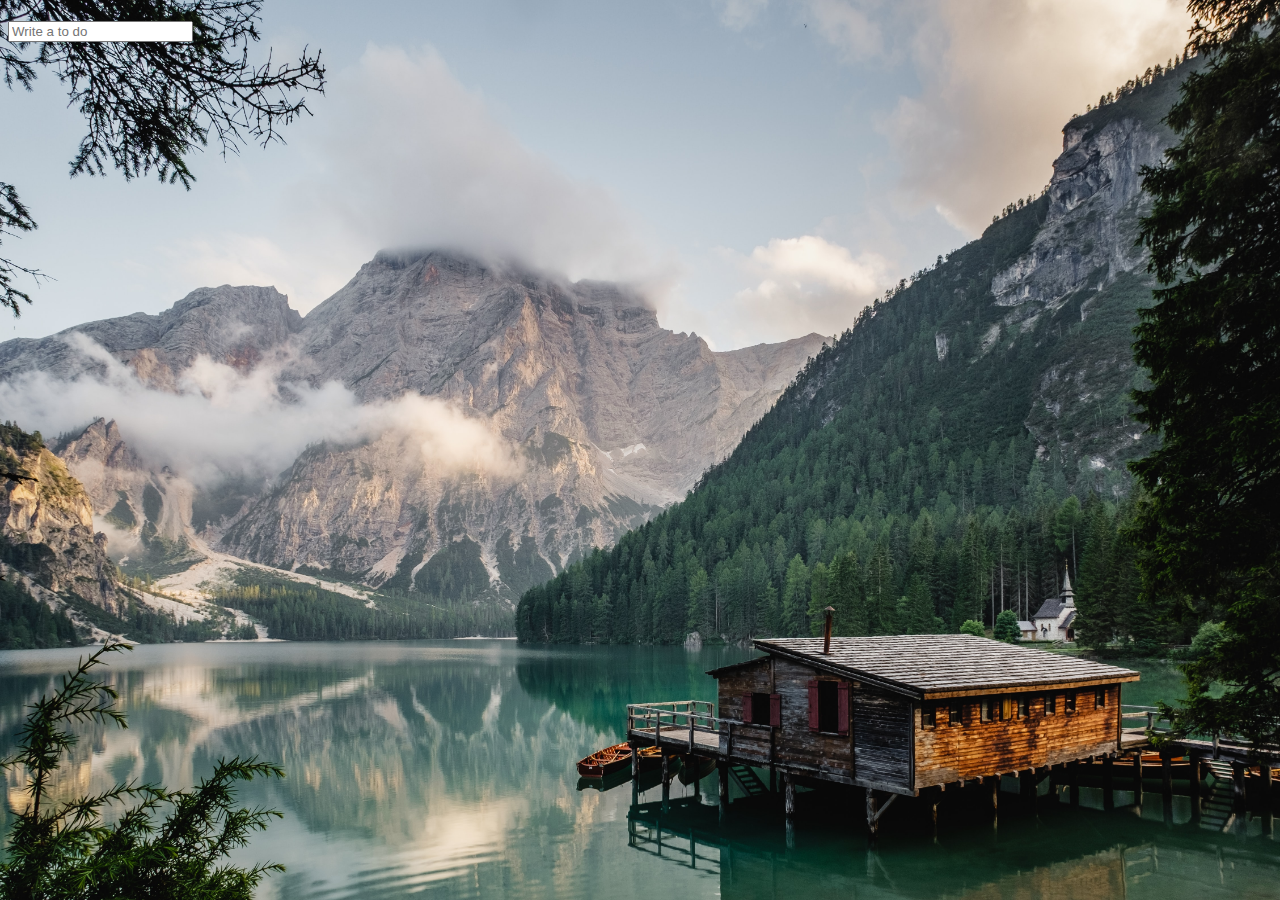
<file: index.html>
<!DOCTYPE html>
<html>
  <head>
    <title>STUDY HARD</title>
		<meta charset="UTF-8" />
		<link rel="stylesheet" href="./style.css" />
  </head>

  <body>
    <div class="js-clock">
      <h1 class="js-title"></h1>
    </div>

    <form class="js-form form">
      <input type="text" placeholder="What is your name?" />
    </form>
    <h4 class="js-greetings greetings"></h4>
  
    <form class="js-toDoForm">
      <input type="text" placeholder="Write a to do" />
    </form>

    <ul class="js-toDoList">
    </ul>
    
<span class="js-weather"></span>

    <!-- day3 challenge-->
    <!-- <h1>Time Until Christmas</h1>
    <h3 class="js-xmas"></h1>

    <!-- day4 challenge -->
    <!-- <h1>WHERE ARE YOU FROM?</h1>
    <h2 class="initCountry"></h2>
    <label>do you wanna change ?</label>
    <select id="js-select">
      <option value="">--- Choose Your Country ---</option>
      <option value="Korea">Korea</option>
      <option value="Greece">Greece</option>
      <option value="Turkey">Turkey</option>
      <option value="Finland">Finland</option>
    </select> -->


      
    <!-- 
      2020/10/09
      async in <script>:  
      1. html 파싱되면서 <script> 만나면 script 다운로드
      2. script 다운로드 완료와 동시에 html 파싱이 멈추면서 script 실행
      3. 나머지 html 파싱
      ※ async 에서는 DOM 조작 X & 앞뒤에 실행될 스크립트와 의존성이 없는 곳에 사용

      defer in <script>:
      1. html 파싱되면서 <script> 만나면 script 다운로드
      2. html 파싱이 끝나면 </html>을 만났을 때  script 실행
      ※ DOM을 조작하는 내용을 포함하기. (일부 브라우저에서 지원 X)

      ※ https://caniuse.com/?search=defer
     -->
    <!-- <script defer src="src/func.js"></script> -->
    <!-- <script defer src="src/dom.js"></script> -->
    <!-- <script defer src="src/day1_mouseEvent.js"></script> -->
    <!-- <script defer src="src/day2_windowResize.js"></script> -->
    <!-- <script defer src="src/day4&5_CHALLENGE.js"></script> -->
    <!-- <script defer src="src/day4_CHALLENGE.js"></script> -->
    <!-- <script defer src="src/day3_CHALLENGE.js"></script> -->
    <script defer src="src/day3_clock_part_one.js"></script>
    <script defer src="src/day3_gretting.js"></script>
    <script defer src="src/day4&5_todo.js"></script>
    <script defer src="src/bg.js"></script>
    <script defer src="src/weather.js"></script>
  </body>
</html>
</file>
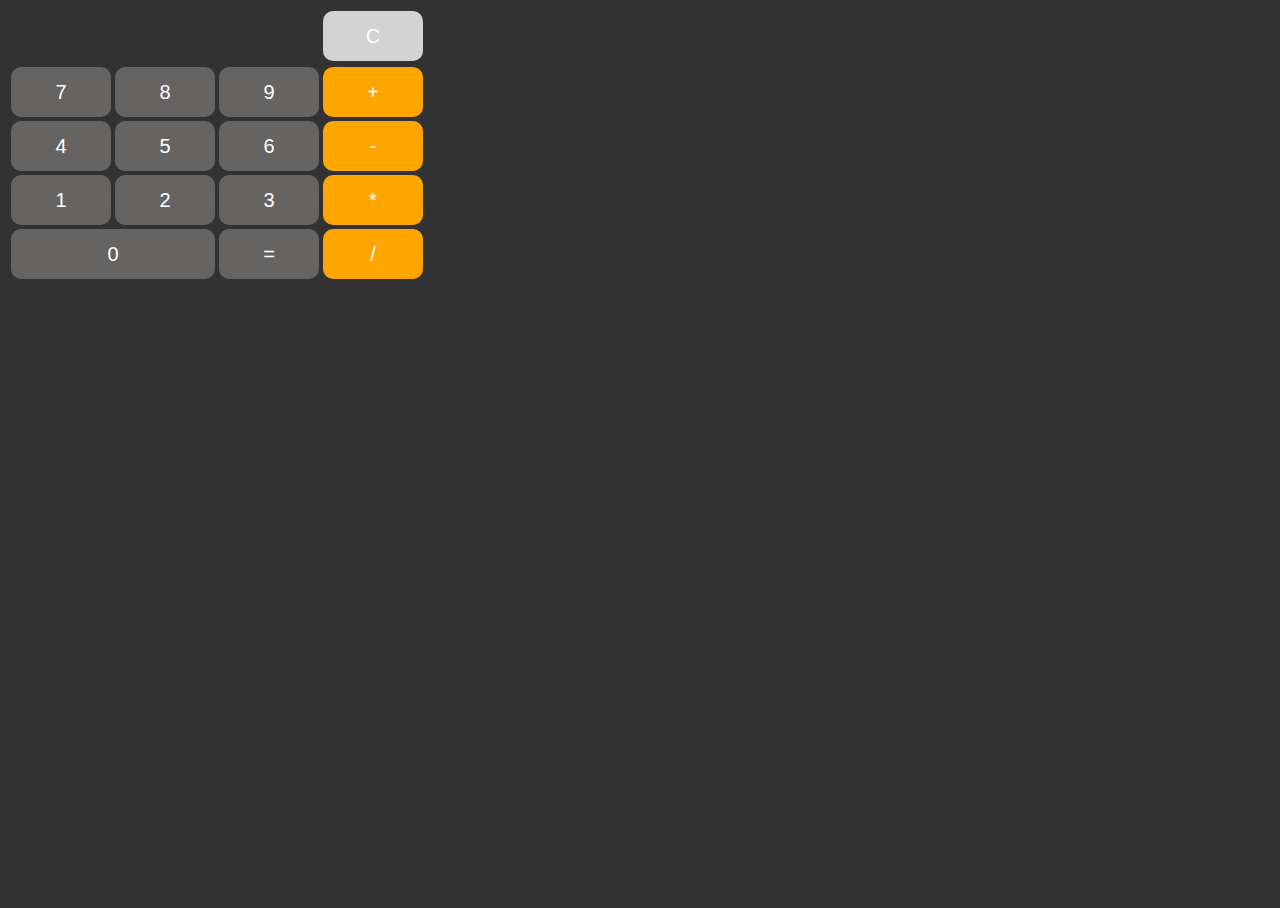
<file: calc.html>
<!DOCTYPE html>
<html lang="en">
<head>
	<meta charset="UTF-8">
	<meta name="viewport" content="width=device-width, initial-scale=1.0">
	<title>Document</title>
	<link rel="styleSheet" href="./calc.css" />
</head>
<body>
	<table>
		<tr>
			<td>
				<input type="tel" class="result" readonly />
			</td>
			<td>
				<button class="reset light-gray">C</button>
			</td>
		</tr>

		<table>
		<tr>
			<td>
				<button class="numbers">7</button>
			</td>
			<td>
				<button class="numbers">8</button>
			</td>
			<td>
				<button class="numbers">9</button>
			</td>
			<td>
				<button class="orange">+</button>
			</td>
		</tr>

		<tr>
			<td>
				<button class="numbers">4</button>
			</td>
			<td>
				<button class="numbers">5</button>
			</td>
			<td>
				<button class="numbers">6</button>
			</td>
			<td>
				<button class="orange">-</button>
			</td>
		</tr>

		<tr>
			<td>
				<button class="numbers">1</button>
			</td>
			<td>
				<button class="numbers">2</button>
			</td>
			<td>
				<button class="numbers">3</button>
			</td>
			<td>
				<button class="orange">*</button>
			</td>
		</tr>

		<tr>
			<td colspan="2">
				<button style="width:204px;" class="numbers">0</button>
			</td>
			<td>
				<button>=</button>
			</td>
			<td>
				<button class="orange">/</button>
			</td>
		</tr>
	</table>
	</table>

	<script defer src="src/calc.js"></script>
</body>
</html>
</file>
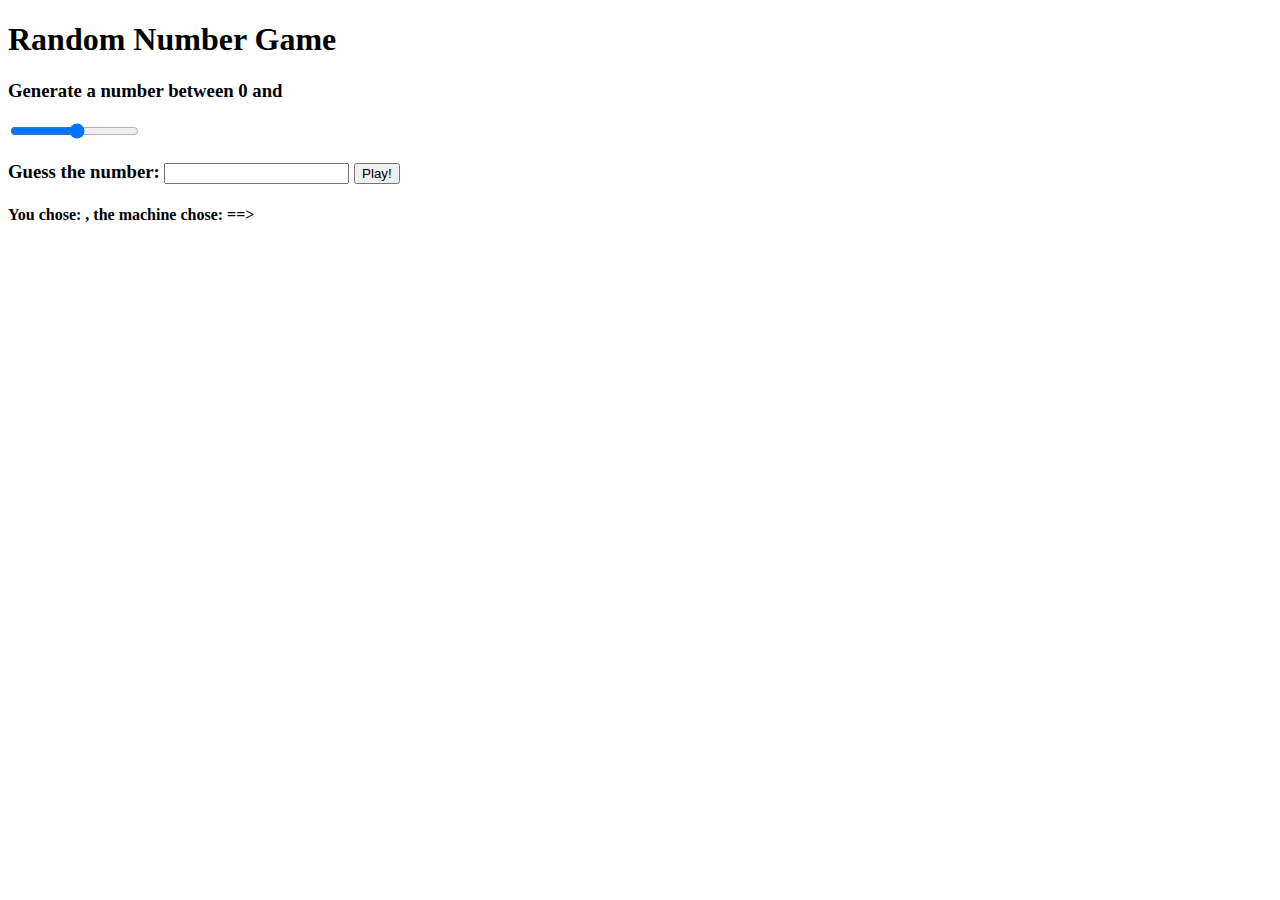
<file: randomGame.html>
<!DOCTYPE html>
<html lang="en">
<head>
	<meta charset="UTF-8">
	<meta name="viewport" content="width=device-width, initial-scale=1.0">
	<title>Document</title>
</head>
<body>
	<h1>Random Number Game</h1>
	<h3>Generate a number between 0 and <span id="range_span"></span></h3>
		
	<input id="range" type="range" min="0" max="200" step="15">
	
	<h3>
		Guess the number: 
		<input type="number" id="guessNumber" />
		<button id="startButton" type="button" onclick="gameStart()">Play!</button>
	</h3>
	
	<h4>
		You chose: 
		<span id="chose-number"></span>,
		the machine chose:
		<span id="machine-number"></span> ==>
		<span id="result"></span>
	</h4>
	


	<script defer src="./src/day6_RANDOM.js"></script>
</body>
</html>
</file>
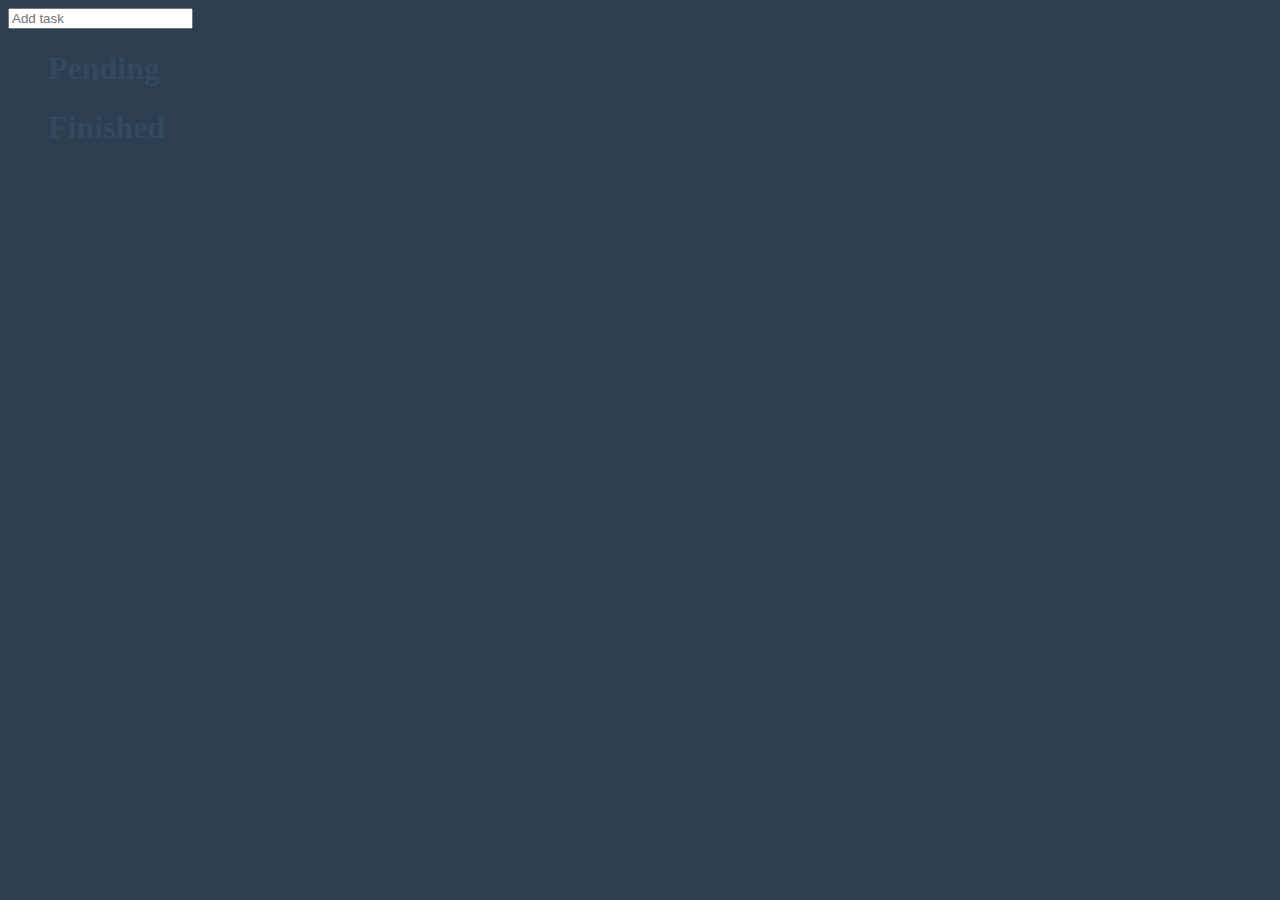
<file: todoChge.html>
<!DOCTYPE html>
<html lang="en">
<head>
	<meta charset="UTF-8">
	<meta name="viewport" content="width=device-width, initial-scale=1.0">
	<link rel="stylesheet" href="./style.css" />
	<title>Document</title>
</head>
<body>
	<form class="todo-form">
		<input type="text" class="todo-input" placeholder="Add task" />
	</form>

	<ul class="todo-pending">
		<h1>Pending</h1>
	</ul>
	
	
	<ul class="todo-finished">
		<h1>Finished</h1>
	</ul>

	<script defer src="src/day4&5_CHALLENGE.js"></script>
</body>
</html>
</file>
<file: style.css>
body {
	background-color: #2c3e50;
	color: #34495e;
}
.yellow {
	background-color: lightgoldenrodyellow;
}
.blue {
	background-color: cornflowerblue;
}
.purple { 
	background-color: purple;
}

.form,
.greetings {
	display: none;
}

.showing {
	display: block;
}


@keyframes fadeIn {
	from {
		opacity: 0;
	}
	to {
		opacity: 1;
	}
}

.bgImage {
	position: absolute;
	top: 0;
	left: 0;
	width: 100%;
	height: 100%;
	z-index: -1;
	animation: fadeIn .5s linear;
}
</file>
<file: calc.css>
html, body {
	width: 100%;
	height: 100%;
	background-color: #323232;
}

input {
	width: 304px;
	height: 45px;
	background-color: #323232;
	border: unset;
	color: #fff;
	font-size: 20px;
	text-align: right;
}

textarea:focus, input:focus{
	outline: none;
}

button {
	width: 100px;
	height: 50px;
	color: #fff;
	font-size: 20px;
	border: none;
	padding: unset;
	background-color: #666363;
	cursor: pointer;
	border-radius: 10px;
}
.btn:hover{
	color: #323232;
}

button:focus { 
	outline: 0; 
}

.light-gray { background-color: lightgray; }
.orange { background-color: orange; }
</file>
